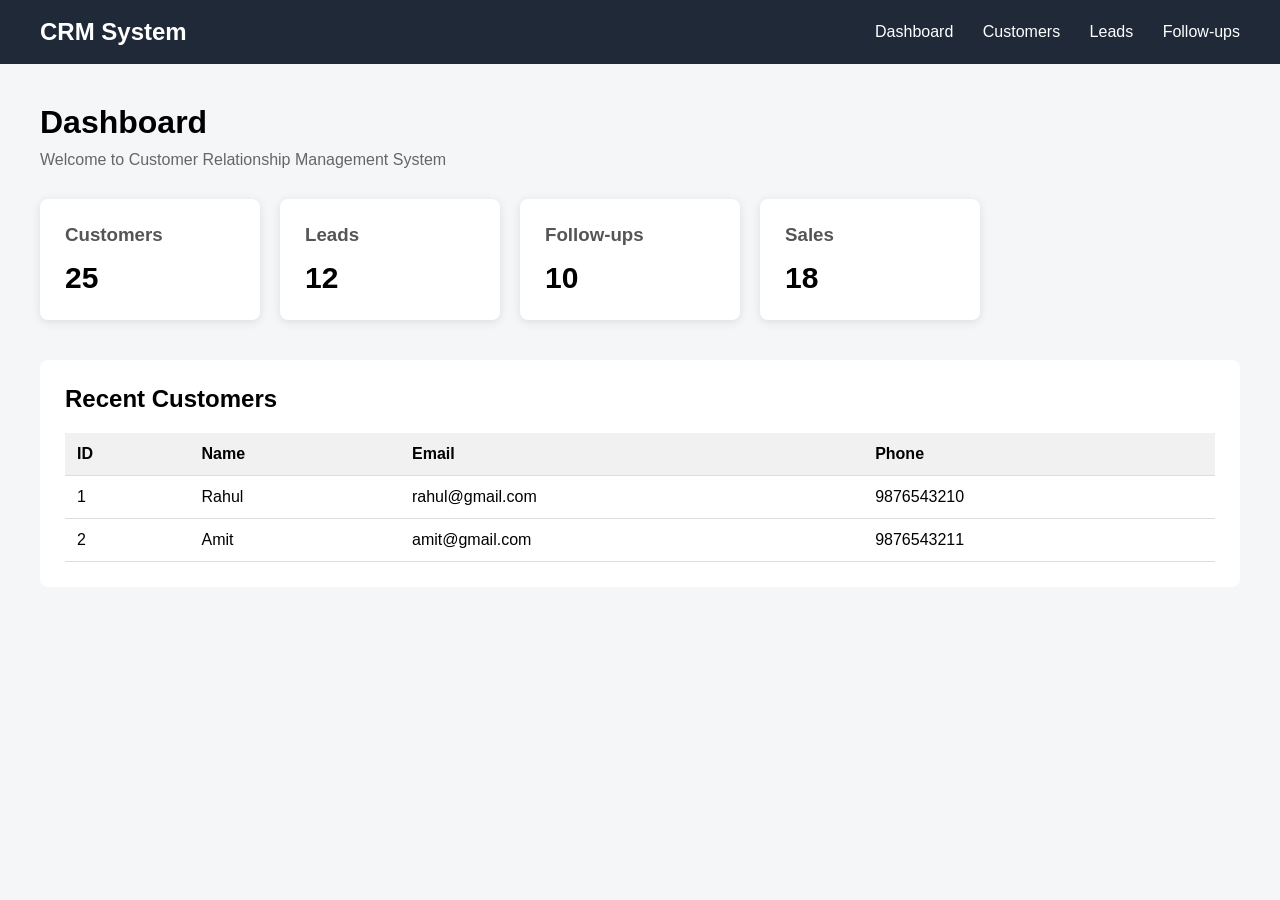
<file: crm/target/classes/static/index.html>
<!DOCTYPE html>
<html>
<head>
    <title>CRM Dashboard</title>
    <link rel="stylesheet" href="style.css">
</head>

<body>

    <div class="navbar">
        <h2>CRM System</h2>

        <div>
            <a href="index.html">Dashboard</a>
            <a href="customers.html">Customers</a>
            <a href="leads.html">Leads</a>
            <a href="followups.html">Follow-ups</a>
        </div>
    </div>

    <div class="container">

        <h1>Dashboard</h1>
        <p>Welcome to Customer Relationship Management System</p>

        <div class="cards">

            <div class="card">
                <h3>Customers</h3>
                <p>25</p>
            </div>

            <div class="card">
                <h3>Leads</h3>
                <p>12</p>
            </div>

            <div class="card">
                <h3>Follow-ups</h3>
                <p>10</p>
            </div>

            <div class="card">
                <h3>Sales</h3>
                <p>18</p>
            </div>

        </div>

        <div class="recent">
            <h2>Recent Customers</h2>

            <table>
                <tr>
                    <th>ID</th>
                    <th>Name</th>
                    <th>Email</th>
                    <th>Phone</th>
                </tr>

                <tr>
                    <td>1</td>
                    <td>Rahul</td>
                    <td>rahul@gmail.com</td>
                    <td>9876543210</td>
                </tr>

                <tr>
                    <td>2</td>
                    <td>Amit</td>
                    <td>amit@gmail.com</td>
                    <td>9876543211</td>
                </tr>

            </table>
        </div>

    </div>

</body>
</html>
</file>
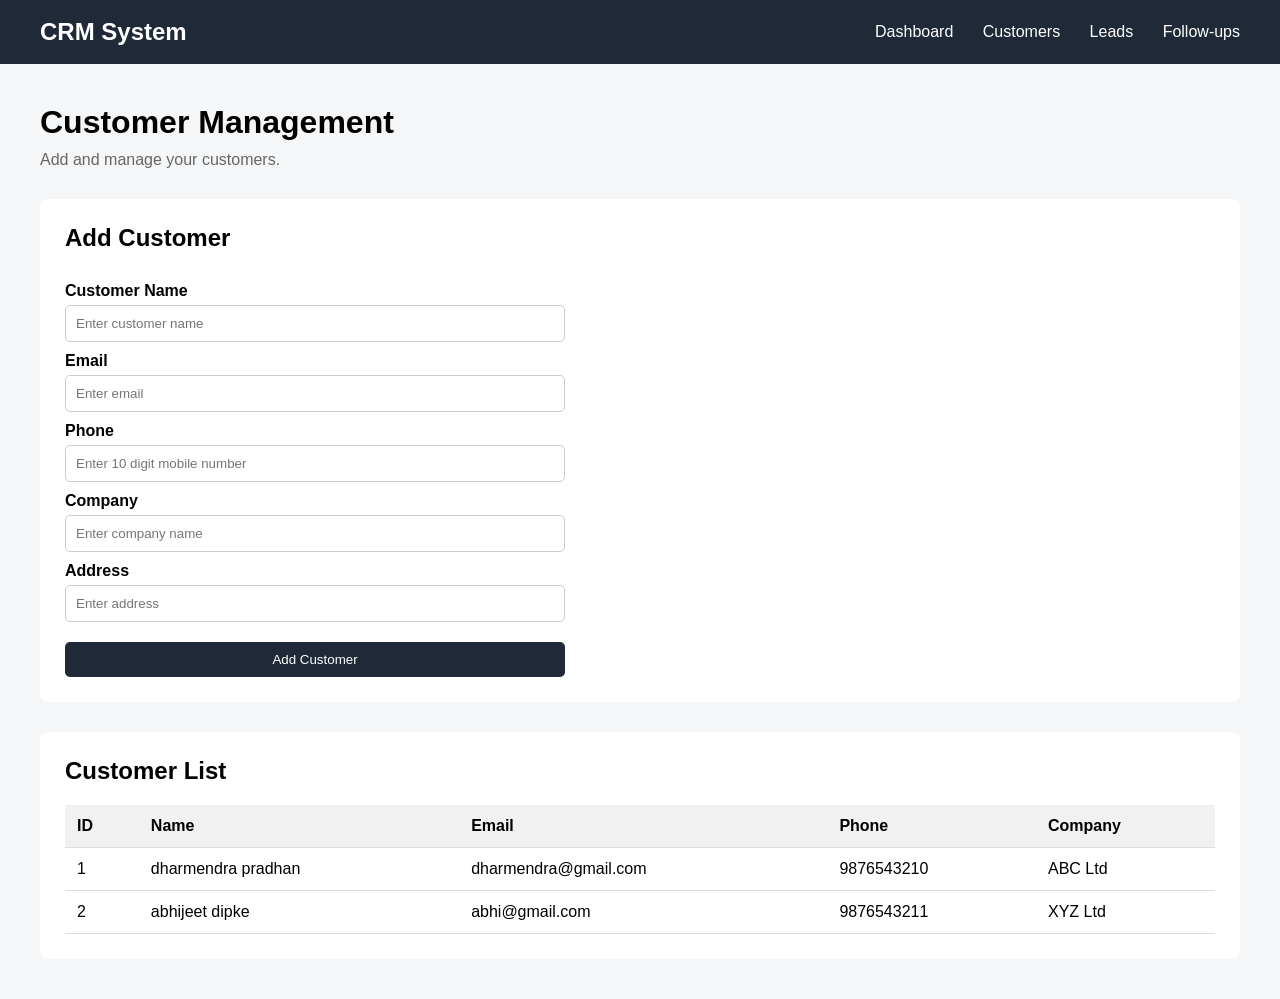
<file: crm/target/classes/static/customers.html>
<!DOCTYPE html>
<html>
<head>
    <title>Customers - CRM</title>
    <link rel="stylesheet" href="style.css">
</head>

<body>

    <!-- Navigation -->
    <div class="navbar">
        <h2>CRM System</h2>

        <div>
            <a href="index.html">Dashboard</a>
            <a href="customers.html">Customers</a>
            <a href="leads.html">Leads</a>
            <a href="followups.html">Follow-ups</a>
        </div>
    </div>

    <div class="container">

        <h1>Customer Management</h1>
        <p>Add and manage your customers.</p>

        <!-- Add Customer Form -->
        <div class="form-box">

            <h2>Add Customer</h2>

            <form action="/customers" method="post">

                <label>Customer Name</label>
                <input
                    type="text"
                    name="name"
                    placeholder="Enter customer name"
                    pattern="[A-Za-z ]+"
                    title="Name should contain only letters and spaces"
                    required>

                <label>Email</label>
                <input
                    type="email"
                    name="email"
                    placeholder="Enter email"
                    required>

                <label>Phone</label>
                <input
                    type="tel"
                    name="phone"
                    placeholder="Enter 10 digit mobile number"
                    pattern="[0-9]{10}"
                    maxlength="10"
                    title="Phone number must contain exactly 10 digits"
                    required>

                <label>Company</label>
                <input
                    type="text"
                    name="company"
                    placeholder="Enter company name"
                    required>

                <label>Address</label>
                <input
                    type="text"
                    name="address"
                    placeholder="Enter address"
                    required>

                <button type="submit">Add Customer</button>

            </form>

        </div>

        <!-- Customer List -->
        <div class="recent">

            <h2>Customer List</h2>

            <table>

                <tr>
                    <th>ID</th>
                    <th>Name</th>
                    <th>Email</th>
                    <th>Phone</th>
                    <th>Company</th>
                </tr>

                <tr>
                    <td>1</td>
                    <td>dharmendra pradhan</td>
                    <td>dharmendra@gmail.com</td>
                    <td>9876543210</td>
                    <td>ABC Ltd</td>
                </tr>

                <tr>
                    <td>2</td>
                    <td>abhijeet dipke</td>
                    <td>abhi@gmail.com</td>
                    <td>9876543211</td>
                    <td>XYZ Ltd</td>
                </tr>

            </table>

        </div>

    </div>

</body>
</html>
</file>
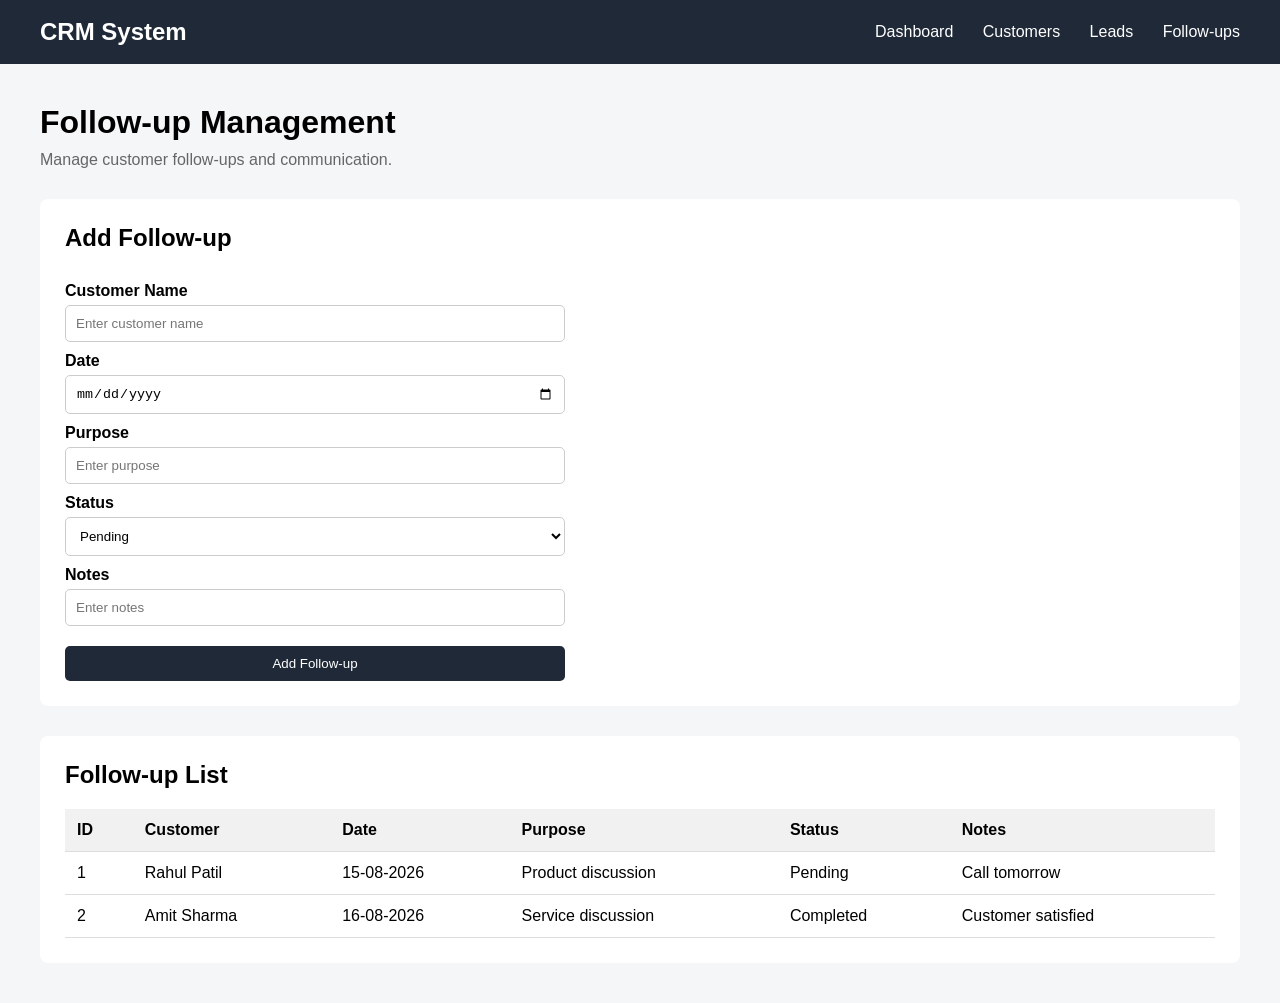
<file: crm/target/classes/static/followups.html>
<!DOCTYPE html>
<html>
<head>
    <title>Follow-ups - CRM</title>
    <link rel="stylesheet" href="style.css">
</head>

<body>

    <!-- Navigation -->
    <div class="navbar">
        <h2>CRM System</h2>

        <div>
            <a href="index.html">Dashboard</a>
            <a href="customers.html">Customers</a>
            <a href="leads.html">Leads</a>
            <a href="followups.html">Follow-ups</a>
        </div>
    </div>

    <div class="container">

        <h1>Follow-up Management</h1>
        <p>Manage customer follow-ups and communication.</p>

        <!-- Add Follow-up Form -->
        <div class="form-box">

            <h2>Add Follow-up</h2>

            <form action="/followups" method="post">

                <label>Customer Name</label>
                <input type="text" name="customerName"
                       placeholder="Enter customer name">

                <label>Date</label>
                <input type="date" name="date">

                <label>Purpose</label>
                <input type="text" name="purpose"
                       placeholder="Enter purpose">

                <label>Status</label>
                <select name="status">
                    <option value="Pending">Pending</option>
                    <option value="Completed">Completed</option>
                </select>

                <label>Notes</label>
                <input type="text" name="notes"
                       placeholder="Enter notes">

                <button type="submit">Add Follow-up</button>

            </form>

        </div>

        <!-- Follow-up List -->
        <div class="recent">

            <h2>Follow-up List</h2>

            <table>

                <tr>
                    <th>ID</th>
                    <th>Customer</th>
                    <th>Date</th>
                    <th>Purpose</th>
                    <th>Status</th>
                    <th>Notes</th>
                </tr>

                <tr>
                    <td>1</td>
                    <td>Rahul Patil</td>
                    <td>15-08-2026</td>
                    <td>Product discussion</td>
                    <td>Pending</td>
                    <td>Call tomorrow</td>
                </tr>

                <tr>
                    <td>2</td>
                    <td>Amit Sharma</td>
                    <td>16-08-2026</td>
                    <td>Service discussion</td>
                    <td>Completed</td>
                    <td>Customer satisfied</td>
                </tr>

            </table>

        </div>

    </div>

</body>
</html>
</file>
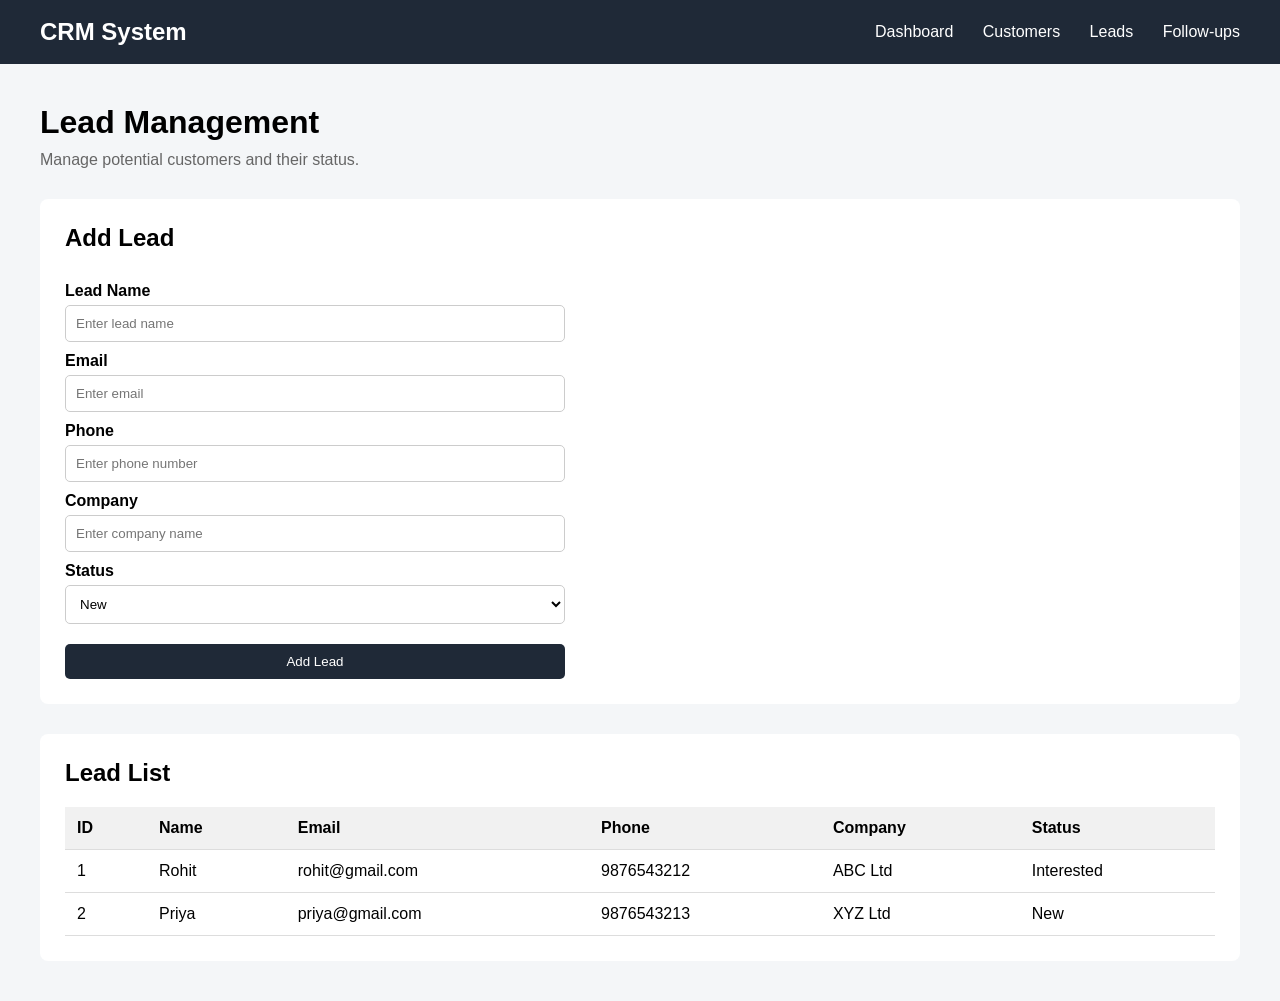
<file: crm/target/classes/static/leads.html>
<!DOCTYPE html>
<html>
<head>
    <title>Leads - CRM</title>
    <link rel="stylesheet" href="style.css">
</head>

<body>

    <!-- Navigation -->
    <div class="navbar">
        <h2>CRM System</h2>

        <div>
            <a href="index.html">Dashboard</a>
            <a href="customers.html">Customers</a>
            <a href="leads.html">Leads</a>
            <a href="followups.html">Follow-ups</a>
        </div>
    </div>

    <div class="container">

        <h1>Lead Management</h1>
        <p>Manage potential customers and their status.</p>

        <!-- Add Lead Form -->
        <div class="form-box">

            <h2>Add Lead</h2>

            <form action="/leads" method="post">

                <label>Lead Name</label>
                <input type="text" name="name" placeholder="Enter lead name">

                <label>Email</label>
                <input type="email" name="email" placeholder="Enter email">

                <label>Phone</label>
                <input type="text" name="phone" placeholder="Enter phone number">

                <label>Company</label>
                <input type="text" name="company" placeholder="Enter company name">

                <label>Status</label>
                <select name="status">
                    <option value="New">New</option>
                    <option value="Contacted">Contacted</option>
                    <option value="Interested">Interested</option>
                    <option value="Converted">Converted</option>
                    <option value="Lost">Lost</option>
                </select>

                <button type="submit">Add Lead</button>

            </form>

        </div>

        <!-- Lead List -->
        <div class="recent">

            <h2>Lead List</h2>

            <table>

                <tr>
                    <th>ID</th>
                    <th>Name</th>
                    <th>Email</th>
                    <th>Phone</th>
                    <th>Company</th>
                    <th>Status</th>
                </tr>

                <tr>
                    <td>1</td>
                    <td>Rohit</td>
                    <td>rohit@gmail.com</td>
                    <td>9876543212</td>
                    <td>ABC Ltd</td>
                    <td>Interested</td>
                </tr>

                <tr>
                    <td>2</td>
                    <td>Priya</td>
                    <td>priya@gmail.com</td>
                    <td>9876543213</td>
                    <td>XYZ Ltd</td>
                    <td>New</td>
                </tr>

            </table>

        </div>

    </div>

</body>
</html>
</file>
<file: crm/target/classes/static/style.css>
* {
    margin: 0;
    padding: 0;
    box-sizing: border-box;
}

body {
    font-family: Arial, sans-serif;
    background-color: #f4f6f8;
}

/* Navigation bar */
.navbar {
    background-color: #1f2937;
    color: white;
    padding: 18px 40px;
    display: flex;
    justify-content: space-between;
    align-items: center;
}

.navbar a {
    color: white;
    text-decoration: none;
    margin-left: 25px;
}

.navbar a:hover {
    color: #60a5fa;
}

/* Main container */
.container {
    padding: 40px;
}

.container h1 {
    margin-bottom: 10px;
}

.container > p {
    color: #666;
    margin-bottom: 30px;
}

/* Dashboard cards */
.cards {
    display: flex;
    gap: 20px;
    margin-bottom: 40px;
}

.card {
    background-color: white;
    width: 220px;
    padding: 25px;
    border-radius: 8px;
    box-shadow: 0 2px 8px #ddd;
}

.card h3 {
    color: #555;
    margin-bottom: 15px;
}

.card p {
    font-size: 30px;
    font-weight: bold;
}

/* Recent customers */
.recent {
    background-color: white;
    padding: 25px;
    border-radius: 8px;
}

.recent h2 {
    margin-bottom: 20px;
}

table {
    width: 100%;
    border-collapse: collapse;
}

th,
td {
    padding: 12px;
    text-align: left;
    border-bottom: 1px solid #ddd;
}

th {
    background-color: #f1f1f1;
}
/* Customer form */

.form-box {
    background-color: white;
    padding: 25px;
    margin-bottom: 30px;
    border-radius: 8px;
}

.form-box h2 {
    margin-bottom: 20px;
}

.form-box form {
    display: flex;
    flex-direction: column;
    width: 500px;
}

.form-box label {
    margin-top: 10px;
    margin-bottom: 5px;
    font-weight: bold;
}

.form-box input {
    padding: 10px;
    border: 1px solid #ccc;
    border-radius: 5px;
}

.form-box button {
    margin-top: 20px;
    padding: 10px;
    background-color: #1f2937;
    color: white;
    border: none;
    border-radius: 5px;
    cursor: pointer;
}

.form-box button:hover {
    background-color: #374151;
}
.form-box select {
    padding: 10px;
    border: 1px solid #ccc;
    border-radius: 5px;
    background-color: white;
}
</file>
